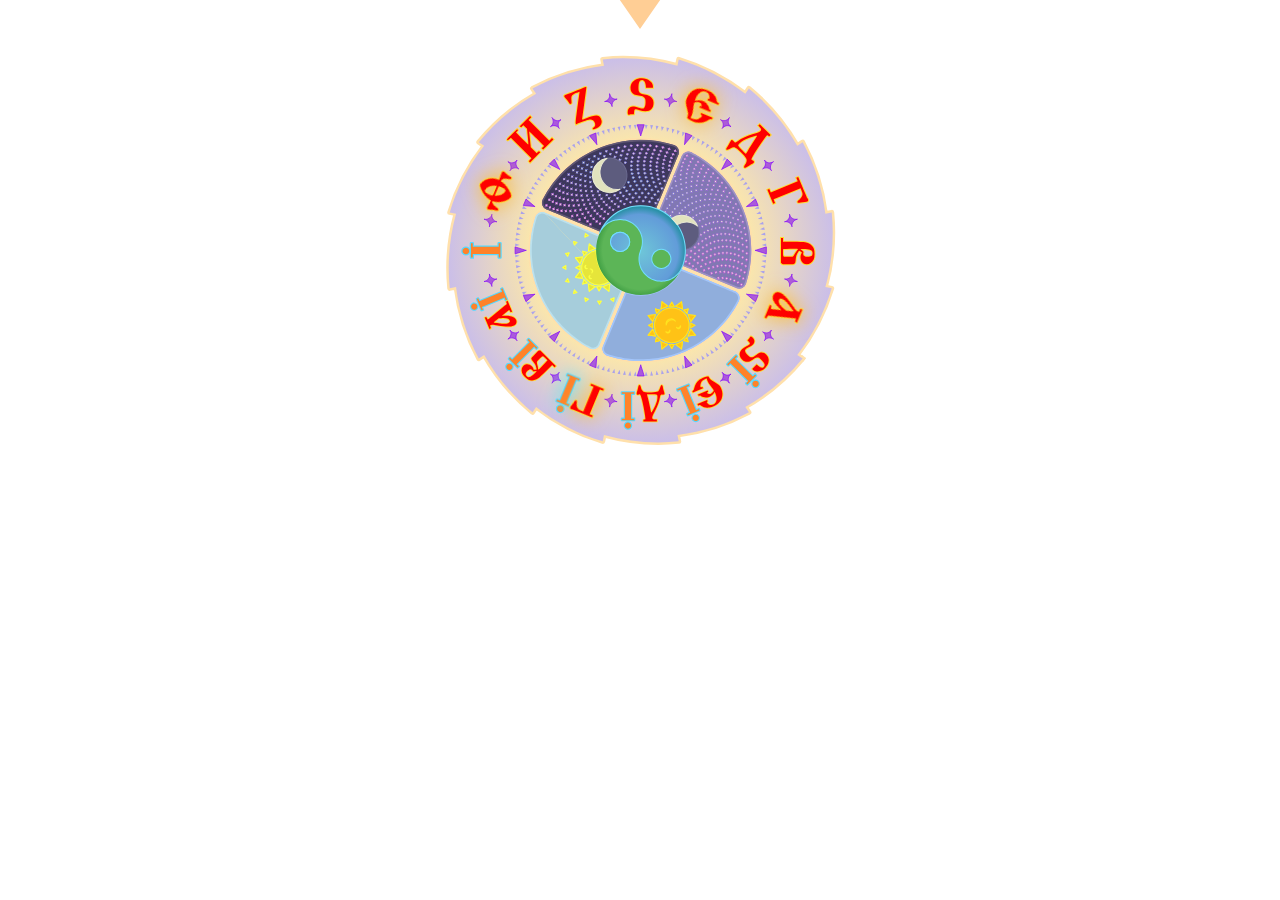
<file: Clock.html>
<!DOCTYPE html>
<html lang="en">
<head>
    <meta charset="UTF-8">
    <meta name="viewport" content="width=device-width, initial-scale=1.0">
    <title>24-Hour SVG Clock with Hour Disc</title>
    <style>
        /* Center the clock in the middle of the page */
        body {
            display: flex;
            justify-content: center;
            align-items: center;
            /* height: 100vh; */
            margin: 0;
           
        }
        .clock {
            width: 500px;
            height: 500px;
            position: relative;
            /* border: 3px solid black; */
            border-radius: 50%;
        }

        .tri {
            width:50px;
            height:50px;
            
            position: absolute;
            top: 2%;
            left: 50%;
            transform: translate(-50%, -50%);
            z-index: 2;
        }

        .center {
            width: 10px;
            height: 10px;
          
            border-radius: 50%;
            position: absolute;
            top: 0%;
            left: 50%;
            transform: translate(-50%, -50%);
            z-index: 2;
        }
        .hour-disc-container {
            position: absolute;
            top: 0%;
            left: 0%;
            transform-origin: 50% 50%;
            height: 100%;
            width: 100%;
           
        }
        .hour-disc {
            width: 100%;
            height: 100%;
            position: absolute;
          
        }
    </style>
</head>
<body>
    <img src="triangle.svg" class="tri"></div>
    <div class="clock">
        <div class="center"></div>
        <!-- Using img tag for SVG -->
        

        <div class="hour-disc-container" id="hourDiscContainer">
            <img src="krugolet.svg" class="hour-disc" id="hourDisc" />
        </div>
    </div>
    <script>
        document.addEventListener('DOMContentLoaded', function() {
            const hourDiscContainer = document.getElementById('hourDiscContainer');

            function updateClock() {
                const now = new Date();
                const hours = now.getHours();
                const minutes = now.getMinutes();
                const seconds = now.getSeconds();
                const milliseconds = now.getMilliseconds();
                // Calculate the degree for the hour disc (16-hour format)
                const hourDegree = 
                ((hours % 16) / 16) * 360;
                                //     ((hours % 24) / 24) * 360 +
                                //    (minutes / 60) * (360 / 24) +
                                //    (seconds / 3600) * (360 / 24) +
                                //    (milliseconds / 3600000) * (360 / 24)
                                //    +67.5
                                   //gonna make more slavic calculations...

                hourDiscContainer.style.transform = `rotate(${hourDegree}deg)`;
            }

            setInterval(updateClock, 100);
            updateClock(); // Initial call to set the clock disc immediately
        });
    </script>
</body>
</html>
</file>
